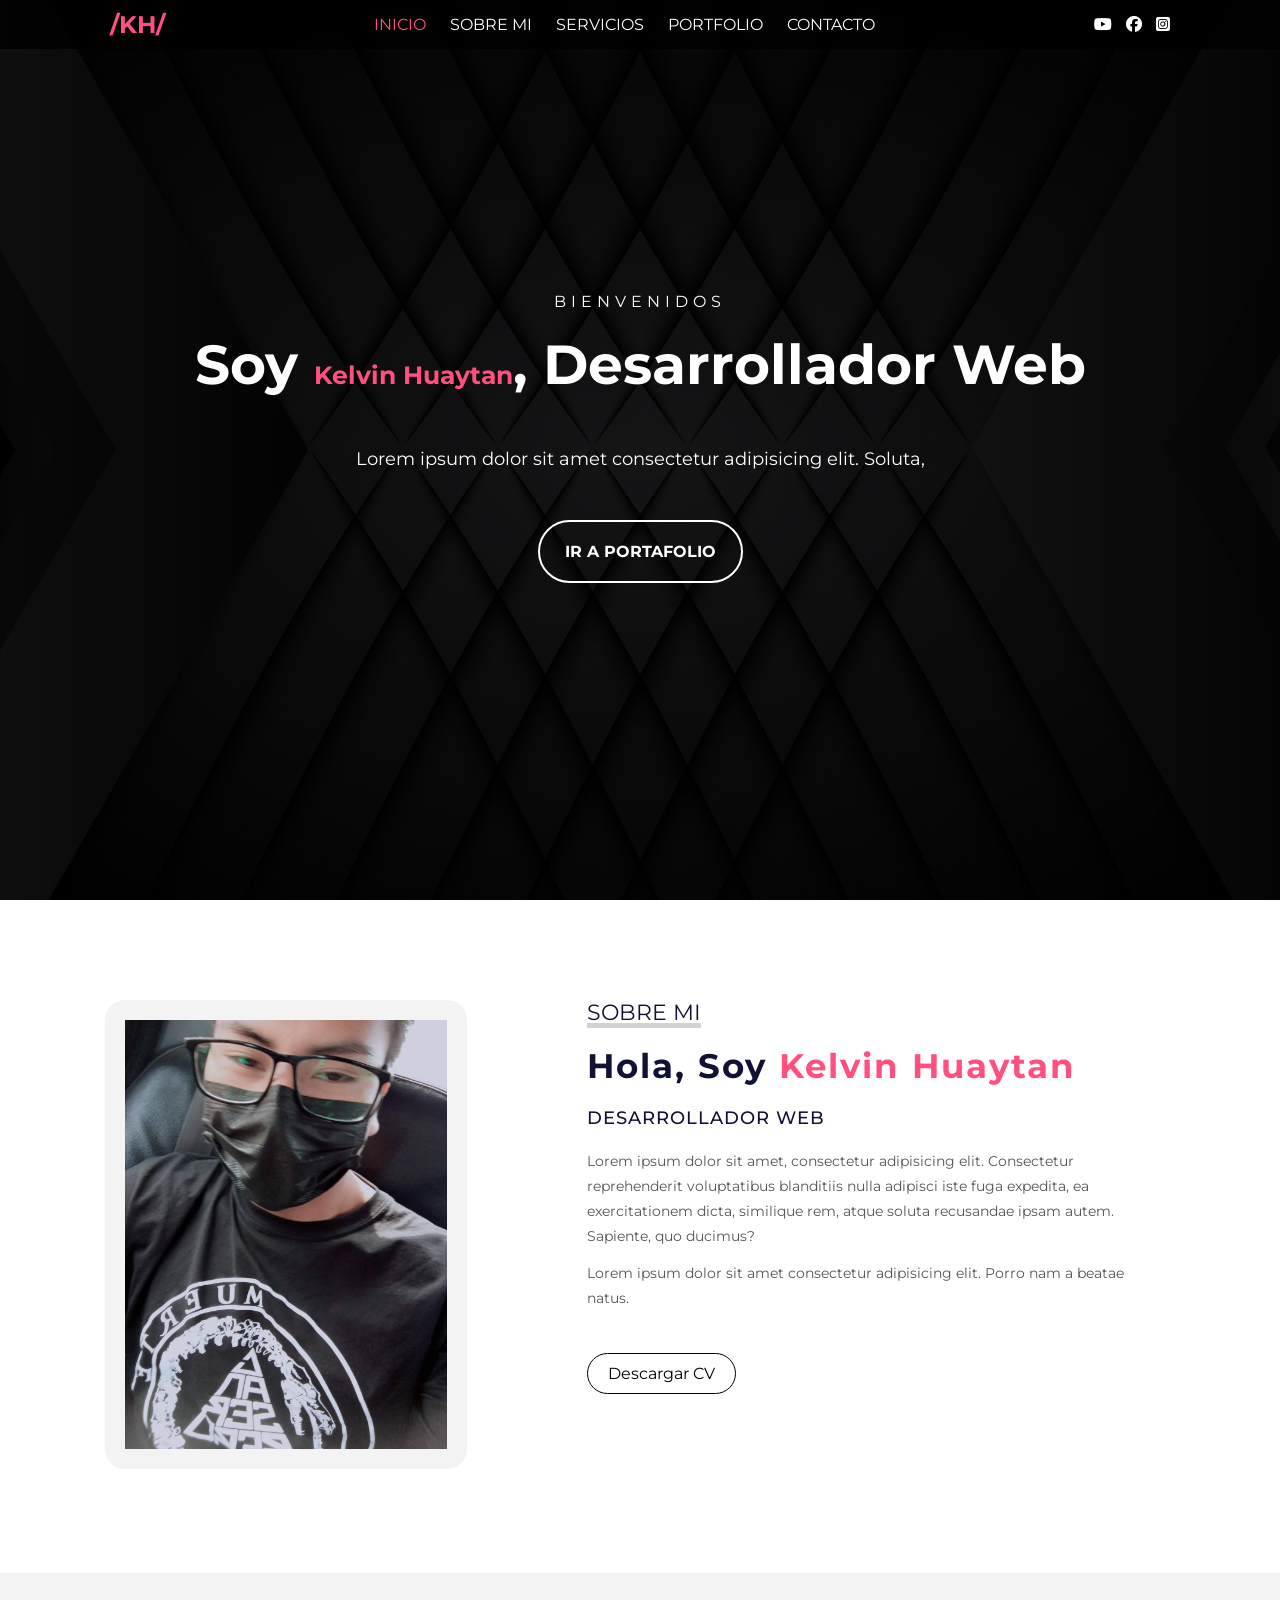
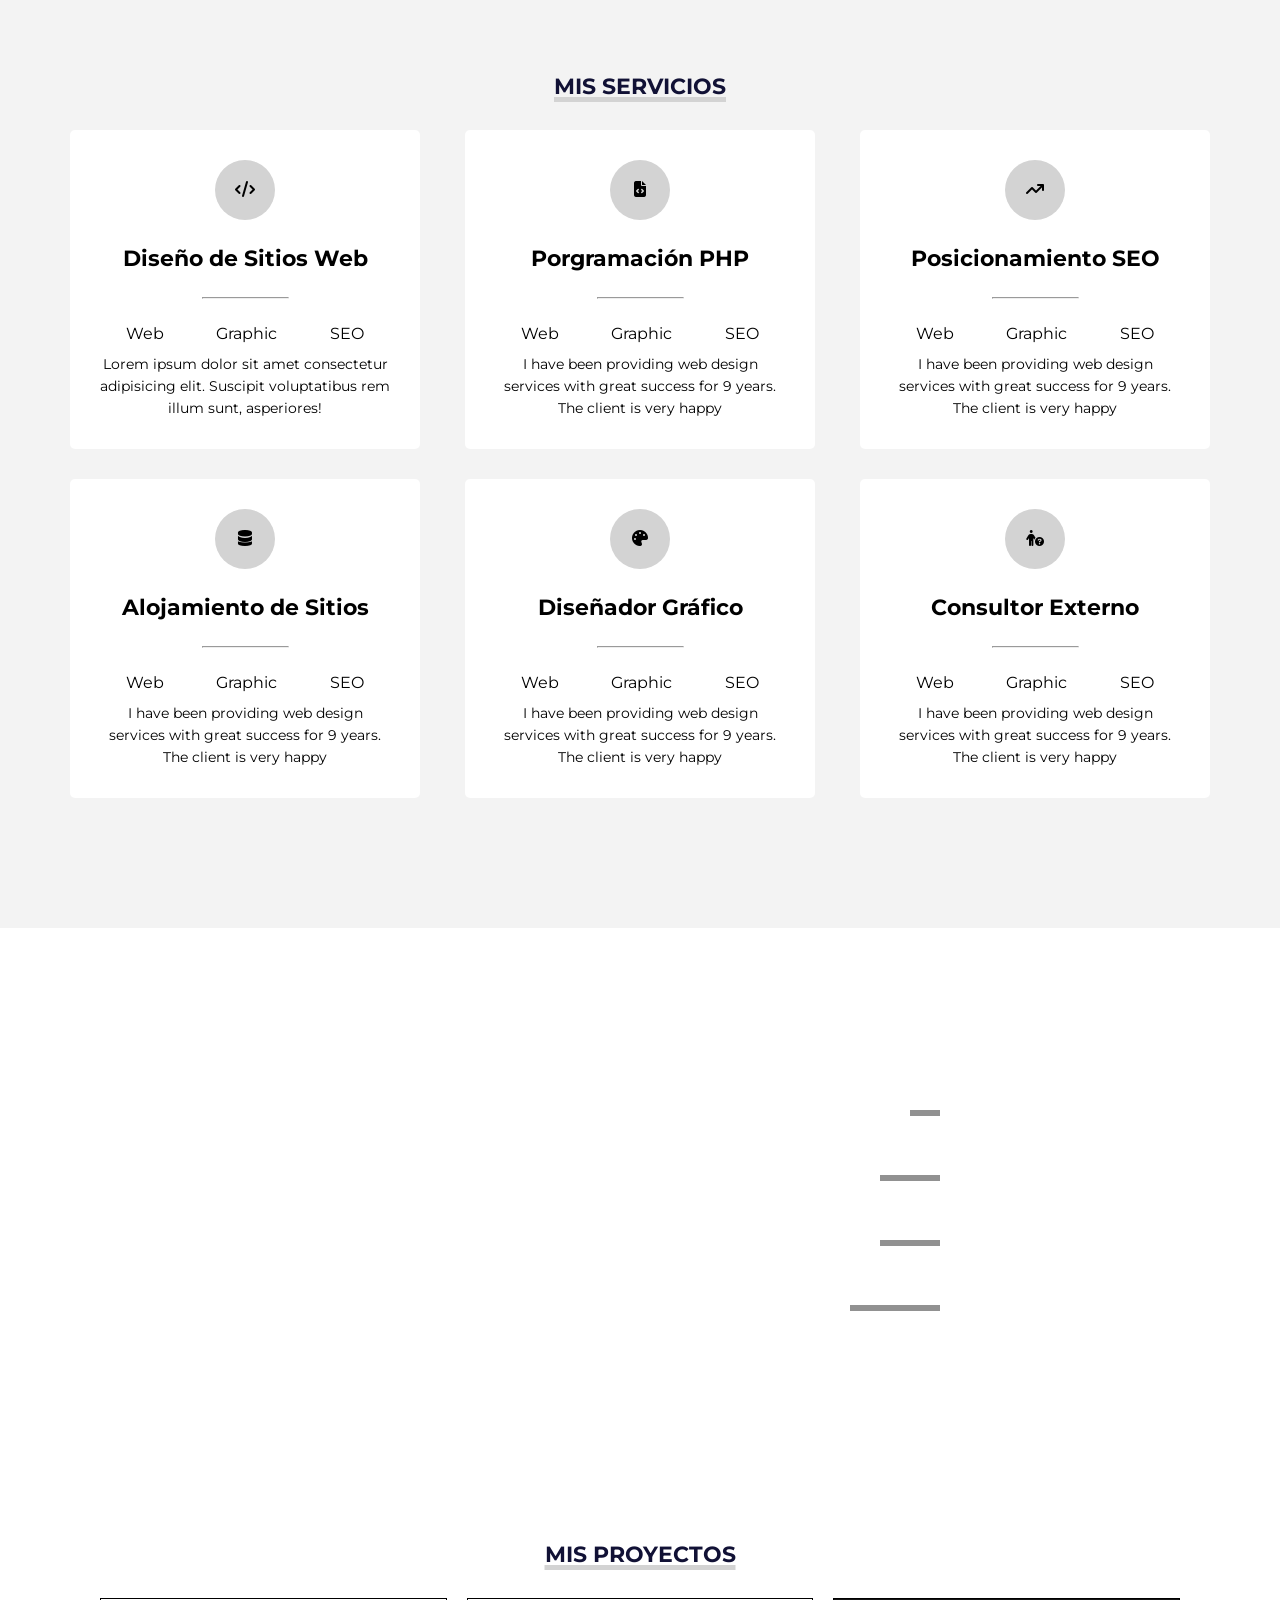
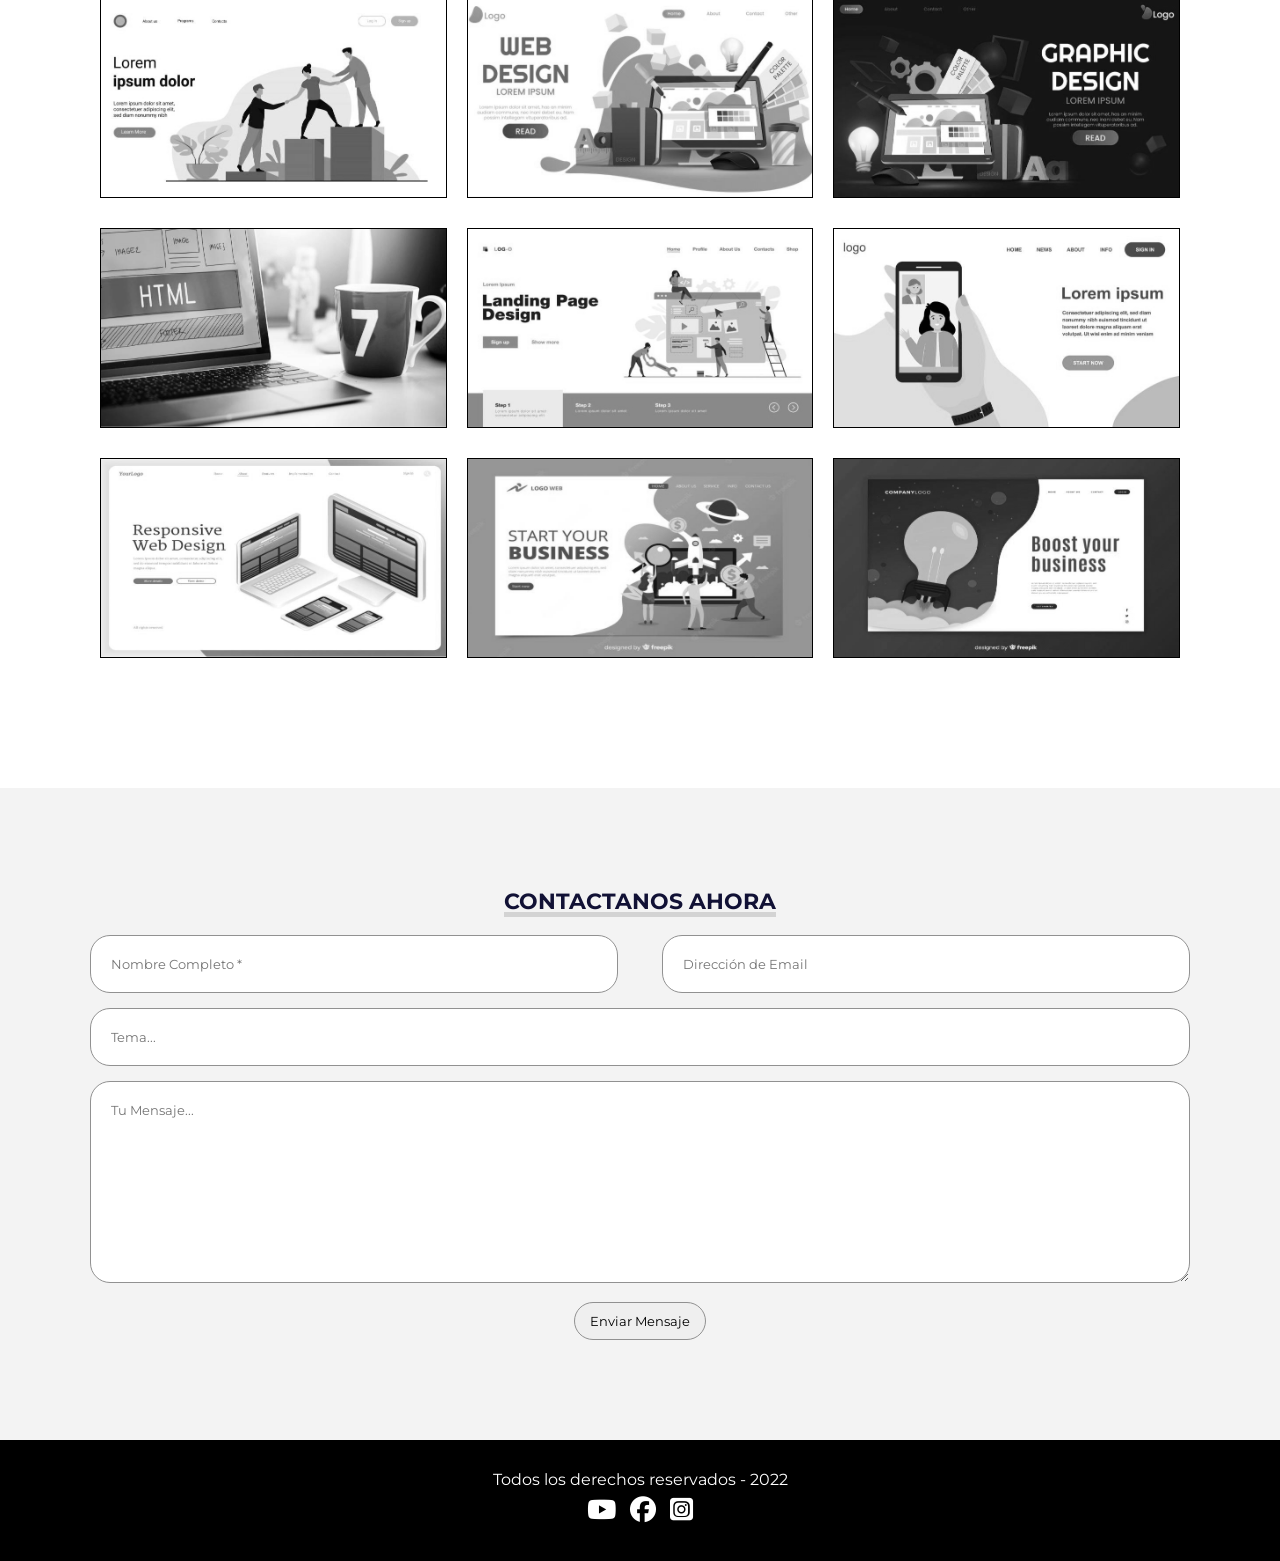
<file: index.html>
<!DOCTYPE html>
<html lang="es">

<head>
    <meta charset="UTF-8">
    <meta http-equiv="X-UA-Compatible" content="IE=edge">
    <meta name="viewport" content="width=device-width, initial-scale=1.0 user-scalable=no">
    <link rel="stylesheet" href="https://cdnjs.cloudflare.com/ajax/libs/font-awesome/6.1.1/css/all.min.css" integrity="sha512-KfkfwYDsLkIlwQp6LFnl8zNdLGxu9YAA1QvwINks4PhcElQSvqcyVLLD9aMhXd13uQjoXtEKNosOWaZqXgel0g==" crossorigin="anonymous" referrerpolicy="no-referrer"
    />
    <link rel="stylesheet" href="estilos.css"/>
    <title>KH Desarrollador Web</title>
</head>

<body>
    <!-- SECCION I N I C I O -->
    <section id="inicio">
        <div class="contenido">
            <header>
                <div class="contenido-header">
                    <h1>/KH/</h1>
                    <nav id="nav" class="">
                        <ul id="links">
                            <li><a href="#inicio" class="seleccionado" onclick="seleccionar(this)">INICIO</a></li>
                            <li><a href="#sobremi" onclick="seleccionar(this)">SOBRE MI</a></li>
                            <li><a href="#servicios" onclick="seleccionar(this)">SERVICIOS</a></li>
                            <li><a href="#portfolio" onclick="seleccionar(this)">PORTFOLIO</a></li>
                            <li><a href="#contacto" onclick="seleccionar(this)">CONTACTO</a></li>
                        </ul>
                    </nav>

                    <!-- Icono del menu responsive -->
                    <div id="icono-nav" onclick="responsiveMenu()">
                        <i class="fa-solid fa-bars"></i>
                    </div>


                    <div class="redes">
                        <a href="#"><i class="fa-brands fa-youtube"></i></a>
                        <a href="#"><i class="fa-brands fa-facebook"></i></a>
                        <a href="#"><i class="fa-brands fa-instagram-square"></i></a>
                    </div>
                </div>
            </header>
            <div class="presentacion">
                <p class="bienvenida">Bienvenidos</p>
                <h2>Soy <span>Kelvin Huaytan</span>, Desarrollador Web</h2>
                <p class="descripcion">Lorem ipsum dolor sit amet consectetur adipisicing elit. Soluta, </p>
                <a href="#portfolio">Ir a Portafolio</a>
            </div>
        </div>
    </section>

    <!-- SECCION S O B R E M I -->
    <section id="sobremi">
        <div class="contenedor-foto">
            <img src="img/foto.jpeg" alt="">
        </div>
        <div class="sobremi">
            <p class="titulo-seccion">Sobre Mi</p>
            <h2>Hola, Soy <span>Kelvin Huaytan</span> </h2>
            <h3>Desarrollador Web</h3>
            <p>Lorem ipsum dolor sit amet, consectetur adipisicing elit. Consectetur reprehenderit voluptatibus blanditiis nulla adipisci iste fuga expedita, ea exercitationem dicta, similique rem, atque soluta recusandae ipsam autem. Sapiente, quo ducimus?</p>
            <p>Lorem ipsum dolor sit amet consectetur adipisicing elit. Porro nam a beatae natus.</p>
            <a href="#">Descargar CV</a>
        </div>
    </section>

    <!-- SECCION S E R V I C I O S -->
    <section id="servicios">
        <h3 class="titulo-seccion">MIS SERVICIOS</h3>
        <div class="fila">
            <div class="servicio">
                <span class="icono"> <i class="fa-solid fa-code"></i></span>
                <h4>Diseño de Sitios Web</h4>
                <hr>
                <ul class="servicios-tag">
                    <li>Web</li>
                    <li>Graphic</li>
                    <li>SEO</li>
                </ul>
                <p>Lorem ipsum dolor sit amet consectetur adipisicing elit. Suscipit voluptatibus rem illum sunt, asperiores!</p>
            </div>
            <div class="servicio">
                <span class="icono"><i class="fa-solid fa-file-code"></i></span>
                <h4>Porgramación PHP</h4>
                <hr>
                <ul class="servicios-tag">
                    <li>Web</li>
                    <li>Graphic</li>
                    <li>SEO</li>
                </ul>
                <p>I have been providing web design services with great success for 9 years. The client is very happy</p>
            </div>
            <div class="servicio">
                <span class="icono"><i class="fa-solid fa-arrow-trend-up"></i></span>
                <h4>Posicionamiento SEO</h4>
                <hr>
                <ul class="servicios-tag">
                    <li>Web</li>
                    <li>Graphic</li>
                    <li>SEO</li>
                </ul>
                <p>I have been providing web design services with great success for 9 years. The client is very happy</p>
            </div>
        </div>
        <div class="fila">
            <div class="servicio">
                <span class="icono"><i class="fa-solid fa-database"></i></span>
                <h4>Alojamiento de Sitios</h4>
                <hr>
                <ul class="servicios-tag">
                    <li>Web</li>
                    <li>Graphic</li>
                    <li>SEO</li>
                </ul>
                <p>I have been providing web design services with great success for 9 years. The client is very happy</p>
            </div>
            <div class="servicio">
                <span class="icono"><i class="fa-solid fa-palette"></i></span>
                <h4>Diseñador Gráfico</h4>
                <hr>
                <ul class="servicios-tag">
                    <li>Web</li>
                    <li>Graphic</li>
                    <li>SEO</li>
                </ul>
                <p>I have been providing web design services with great success for 9 years. The client is very happy</p>
            </div>
            <div class="servicio">
                <span class="icono"><i class="fa-solid fa-person-circle-question"></i></span>
                <h4>Consultor Externo</h4>
                <hr>
                <ul class="servicios-tag">
                    <li>Web</li>
                    <li>Graphic</li>
                    <li>SEO</li>
                </ul>
                <p>I have been providing web design services with great success for 9 years. The client is very happy</p>
            </div>
        </div>
    </section>

    <!-- SECCION H A B I L I D A D E S -->
    <div class="contenedor-skills" id="skills">
        <h3>HABILIDADES </h3>
        <div class="skill">
            <div class="info">
                <p> <span class="lista"> </span>Html & Css</p>
                <span class="porcentaje">95%</span>
            </div>

            <div class="barra">
                <div class="" id="html"></div>
            </div>
        </div>
        <div class="skill">
            <div class="info">
                <p> <span class="lista"> </span>Javascript</p>
                <span class="porcentaje">90%</span>
            </div>

            <div class="barra">
                <div class="" id="js"></div>
            </div>
        </div>
        <div class="skill">
            <div class="info">
                <p> <span class="lista"> </span>Bases de Datos</p>
                <span class="porcentaje">90%</span>
            </div>

            <div class="barra">
                <div class="" id="bd"></div>
            </div>
        </div>
        <div class="skill">
            <div class="info">
                <p> <span class="lista"> </span>Photoshop</p>
                <span class="porcentaje">85%</span>
            </div>

            <div class="barra">
                <div class="" id="ps"></div>
            </div>
        </div>
    </div>

    <!-- SECCION PORTAFOLIO -->
    <section id="portfolio">
        <h3 class="titulo-seccion">Mis Proyectos</h3>
        <div class="fila">
            <div class="proyecto">
                <div class="overlay"></div>
                <img src="img/proyecto1.jpg" alt="">
                <div class="info">
                    <h4>Descripcion Proyecto</h4>
                    <p>Diseño Web</p>
                </div>
            </div>
            <div class="proyecto">
                <div class="overlay"></div>
                <img src="img/proyecto2.jpg" alt="">
                <div class="info">
                    <h4>Descripcion Proyecto</h4>
                    <p>Diseño Web</p>
                </div>
            </div>
            <div class="proyecto">
                <div class="overlay"></div>
                <img src="img/proyecto3.jpg" alt="">
                <div class="info">
                    <h4>Descripcion Proyecto</h4>
                    <p>Diseño Web</p>
                </div>
            </div>
        </div>
        <div class="fila">
            <div class="proyecto">
                <div class="overlay"></div>
                <img src="img/proyecto4.jpg" alt="">
                <div class="info">
                    <h4>Descripcion Proyecto</h4>
                    <p>Diseño Web</p>
                </div>
            </div>
            <div class="proyecto">
                <div class="overlay"></div>
                <img src="img/proyecto5.jpg" alt="">
                <div class="info">
                    <h4>Descripcion Proyecto</h4>
                    <p>Diseño Web</p>
                </div>
            </div>
            <div class="proyecto">
                <div class="overlay"></div>
                <img src="img/proyecto6.jpg" alt="">
                <div class="info">
                    <h4>Descripcion Proyecto</h4>
                    <p>Diseño Web</p>
                </div>
            </div>
        </div>
        <div class="fila">
            <div class="proyecto">
                <div class="overlay"></div>
                <img src="img/proyecto7.jpg" alt="">
                <div class="info">
                    <h4>Descripcion Proyecto</h4>
                    <p>Diseño Web</p>
                </div>
            </div>
            <div class="proyecto">
                <div class="overlay"></div>
                <img src="img/proyecto8.jpg" alt="">
                <div class="info">
                    <h4>Descripcion Proyecto</h4>
                    <p>Diseño Web</p>
                </div>
            </div>
            <div class="proyecto">
                <div class="overlay"></div>
                <img src="img/proyecto9.jpg" alt="">
                <div class="info">
                    <h4>Descripcion Proyecto</h4>
                    <p>Diseño Web</p>
                </div>
            </div>
        </div>
    </section>

    <!-- SECCTION C O N T A C T O -->
    <section id="contacto">
        <h3 class="titulo-seccion">Contactanos ahora</h3>
        <div class="contenedor-form">
            <form action="">
                <div class="fila mitad">
                    <input type="text" placeholder="Nombre Completo *" class="input-mitad">
                    <input type="email" placeholder="Dirección de Email" class="input-mitad">
                </div>
                <div class="fila">
                    <input type="text" placeholder="Tema..." class="input-full">
                </div>
                <div class="fila">
                    <textarea name="" id="" cols="30" rows="10" placeholder="Tu Mensaje..." class="input-full"></textarea>
                </div>

                <input type="submit" value="Enviar Mensaje" class="btn-enviar">
            </form>
        </div>
    </section>

    <!-- SECCION FOOTER -->
    <footer>
        <p>Todos los derechos reservados - 2022</p>
        <div class="redes">
            <a href="#"><i class="fa-brands fa-youtube"></i></a>
            <a href="#"><i class="fa-brands fa-facebook"></i></a>
            <a href="#"><i class="fa-brands fa-instagram-square"></i></a>
        </div>

    </footer>

    <script src="script.js"></script>
</body>

</html>
</file>
<file: estilos.css>
@import url('https://fonts.googleapis.com/css2?family=Montserrat:wght@200;300;400;500;600&display=swap');
        * {
            margin: 0;
            padding: 0;
            box-sizing: border-box;
            font-family: 'Montserrat';
        }
        
        html {
            scroll-behavior: smooth;
        }
        /* *********************/
        /* seccion I N I C I O */
        /* *********************/
        
        #inicio {
            background: linear-gradient( rgba(0, 0, 0, .7), rgba(0, 0, 0, .7)), url("img/fondo1.jpg");
            background-size: cover;
            background-position: center center;
            height: 100vh;
        }
        
        #inicio .contenido header {
            background-color: rgba(0, 0, 0, .8);
            position: fixed;
            width: 100%;
            z-index: 100;
            top: 0;
        }
        
        #inicio .contenido header .contenido-header {
            max-width: 1100px;
            margin: auto;
            display: flex;
            justify-content: space-between;
            align-items: center;
            padding: 10px 20px;
        }
        
        #inicio .contenido header .contenido-header h1 {
            text-align: center;
            color: #ff5080;
        }
        
        #inicio .contenido header .contenido-header nav ul {
            list-style: none;
            display: flex;
            align-items: center;
        }
        
        #inicio .contenido header .contenido-header nav ul li a {
            text-decoration: none;
            color: #fff;
            margin: 0 12px;
            font-weight: 400;
            transition: .5s;
        }
        
        #inicio .contenido header .contenido-header nav ul li a:hover {
            color: #ff5080;
        }
        
        #inicio .contenido header .contenido-header .redes a {
            text-decoration: none;
            color: #fff;
            display: inline-block;
            margin-left: 10px;
            transition: .5s;
        }
        
        #inicio .contenido header .contenido-header .redes a:hover {
            color: #ff5080;
        }
        
        #inicio .contenido header .contenido-header .seleccionado {
            color: #ff5080;
        }
        
        #inicio .contenido .presentacion {
            max-width: 1100px;
            height: 100vh;
            margin: auto;
            color: #fff;
            display: flex;
            flex-direction: column;
            align-items: center;
            justify-content: center;
        }
        
        #inicio .contenido .presentacion .bienvenida {
            font-size: 16px;
            margin-bottom: 20px;
            text-transform: uppercase;
            letter-spacing: 5px;
        }
        
        #inicio .contenido .presentacion h2 {
            font-size: 55px;
            margin-bottom: 25px;
            text-align: center;
        }
        
        #inicio .contenido .presentacion h2 span {
            font-size: 25px;
            color: #ff5080;
        }
        
        #inicio .contenido .presentacion .descripcion {
            max-width: 700px;
            margin: 25px auto;
            font-size: 18px;
            text-align: center;
        }
        
        #inicio .contenido .presentacion a {
            text-decoration: none;
            display: inline-block;
            margin: 25px;
            padding: 20px 25px;
            border: 2px solid #fff;
            border-radius: 50px;
            color: #fff;
            font-weight: bold;
            text-transform: uppercase;
            transition: .5s;
        }
        
        #inicio .contenido .presentacion a:hover {
            background-color: #ff5080;
        }
        
        #icono-nav {
            color: #fff;
            display: none;
        }
        /* *********************/
        /* seccion S O B R E  M I */
        /* *********************/
        
        #sobremi {
            max-width: 1100px;
            margin: auto;
            padding: 100px 15px;
            color: #111135;
            display: flex;
        }
        
        #sobremi .contenedor-foto {
            max-width: 400px;
            margin-right: 80px;
        }
        
        #sobremi .contenedor-foto img {
            padding: 20px;
            width: 100%;
            border-radius: 20px;
            background-color: #f3f3f3;
        }
        
        #sobremi .sobremi {
            margin: 0 40px;
        }
        
        #sobremi .sobremi .titulo-seccion {
            font-size: 22px;
            text-transform: uppercase;
            color: #111135;
            text-decoration: underline;
            text-decoration-color: #d3d3d3;
            text-decoration-thickness: 5px;
        }
        
        #sobremi .sobremi h2 {
            font-size: 34px;
            font-weight: bold;
            margin: 20px 0;
            letter-spacing: 2px;
        }
        
        #sobremi .sobremi h2 span {
            color: #ff5080;
        }
        
        #sobremi .sobremi h3 {
            font-size: 18px;
            font-weight: 500;
            text-transform: uppercase;
            margin-bottom: 20px;
            letter-spacing: 1px;
        }
        
        #sobremi .sobremi p {
            font-size: 14px;
            line-height: 25px;
            color: #565656;
            margin-bottom: 12px;
        }
        
        #sobremi .sobremi a {
            display: inline-block;
            text-decoration: none;
            color: #000;
            border-radius: 30px;
            border: 1px solid #000;
            padding: 10px 20px;
            margin-top: 30px;
            transition: .5s;
        }
        
        #sobremi .sobremi a:hover {
            background-color: #ff5080;
            color: #fff;
        }
        /* *********************/
        /* seccion S E R V I C I O S */
        /* *********************/
        
        #servicios {
            padding: 100px 15px;
            text-align: center;
            background-color: #f3f3f3;
        }
        
        #servicios .titulo-seccion {
            text-align: center;
            font-size: 22px;
            text-transform: uppercase;
            color: #111135;
            text-decoration: underline;
            text-decoration-color: #d3d3d3;
            text-decoration-thickness: 5px;
        }
        
        #servicios .fila {
            display: flex;
            justify-content: space-between;
            max-width: 1150px;
            margin: 30px auto;
        }
        
        #servicios .fila .servicio {
            max-width: 350px;
            background-color: #fff;
            padding: 30px;
            margin: 0 5px;
            border-radius: 5px;
            transition: .5s;
        }
        
        #servicios .fila .servicio:hover {
            box-shadow: 5px 5px 10px #565656, -5px -5px 10px #8a8a8a;
        }
        #servicios .fila .servicio h4 {
            font-size: 22px;
            margin-bottom: 25px;
        }
        #servicios .fila .servicio .icono {
            display: inline-block;
            width: 60px;
            height: 60px;
            border-radius: 50%;
            background-color: #d3d3d3;
            padding: 20px;
            margin-bottom: 25px;
        }
        
        #servicios .fila .servicio hr {
            width: 30%;
            margin: auto;
            color: #000;
            margin-bottom: 25px;
        }
        
        #servicios .fila .servicio ul {
            list-style: none;
            display: flex;
            justify-content: space-around;
            margin-bottom: 10px;
        }
        
        #servicios .fila .servicio p {
            font-size: 14px;
            line-height: 22px;
        }
        /* *********************/
        /* seccion S K I L L S */
        /* *********************/
        
        .contenedor-skills {
            background: linear-gradient( #eb5a5acc, rgba(33, 16, 16, 0.8)), url("img/fondo2.jpg");
            background-attachment: fixed;
            background-repeat: no-repeat;
            background-size: cover;
            color: #fff;
            background-position: center center;
            padding: 100px 0;
            text-align: center;
        }
        
        .contenedor-skills .skill {
            max-width: 600px;
            margin: 30px auto;
        }
        
        .contenedor-skills .skill .info {
            display: flex;
            justify-content: space-between;
        }
        
        .contenedor-skills .skill .lista {
            display: inline-block;
            margin-right: 20px;
            height: 10px;
            width: 10px;
            background-color: #fff;
        }
        
        .contenedor-skills .skill .barra {
            background-color: #919191;
            width: 100%;
            height: 6px;
            margin: 10px 0px;
        }
        
        .contenedor-skills .skill .barra .barra-progreso1 {
            background-color: #fff;
            width: 95%;
            height: 6px;
            animation: progreso1 2s forwards;
        }
        
        .contenedor-skills .skill .barra .barra-progreso2 {
            background-color: #fff;
            width: 90%;
            height: 6px;
            animation: progreso2 2s forwards;
        }
        
        .contenedor-skills .skill .barra .barra-progreso3 {
            background-color: #fff;
            width: 90%;
            height: 6px;
            animation: progreso3 2s forwards;
        }
        
        .contenedor-skills .skill .barra .barra-progreso4 {
            background-color: #fff;
            width: 85%;
            height: 6px;
            animation: progreso4 2s forwards;
        }
        
        @keyframes progreso1 {
            0% {
                width: 0;
            }
            100% {
                width: 95%;
            }
        }
        
        @keyframes progreso2 {
            0% {
                width: 0;
            }
            100% {
                width: 90%;
            }
        }
        
        @keyframes progreso3 {
            0% {
                width: 0;
            }
            100% {
                width: 90%;
            }
        }
        
        @keyframes progreso4 {
            0% {
                width: 0;
            }
            100% {
                width: 85%;
            }
        }
        /* *********************/
        /* seccion P O R T F O L I O */
        /* *********************/
        
        #portfolio {
            max-width: 1100px;
            padding: 100px 0;
            margin: auto;
        }
        
        #portfolio .titulo-seccion {
            text-align: center;
            font-size: 22px;
            text-transform: uppercase;
            color: #111135;
            text-decoration: underline;
            text-decoration-color: #d3d3d3;
            text-decoration-thickness: 5px;
        }
        
        #portfolio .fila {
            display: flex;
            justify-content: space-between;
            margin: 30px 0;
        }
        
        #portfolio .fila .proyecto {
            max-width: 450px;
            border: 1px solid #000;
            margin: 0 10px;
            position: relative;
            overflow: hidden;
        }
        
        #portfolio .fila .proyecto img {
            width: 100%;
            height: 100%;
            ;
            filter: grayscale(1);
            object-fit: cover;
            transition: .5s;
        }
        
        #portfolio .fila .proyecto:hover img {
            filter: grayscale(0);
        }
        
        #portfolio .fila .proyecto .info {
            position: absolute;
            left: 0px;
            background-color: rgba(0, 0, 0, 0.8);
            color: #ff5080;
            width: 100%;
            padding: 10px;
            opacity: 0;
            bottom: -40px;
            transition: .5s;
        }
        
        #portfolio .fila .proyecto:hover .info {
            opacity: 1;
            bottom: 0;
        }
        /* *********************/
        /* seccion C O N T A C T O */
        /* *********************/
        
        #contacto {
            padding: 100px 15px;
            background-color: #f3f3f3;
        }
        
        #contacto .titulo-seccion {
            margin-bottom: 20px;
        }
        
        #contacto .contenedor-form {
            max-width: 1100px;
            margin: auto;
        }
        
        #contacto .contenedor-form .fila {
            margin-bottom: 15px;
        }
        
        #contacto .contenedor-form .mitad {
            display: flex;
            justify-content: space-between;
        }
        
        #contacto .contenedor-form input,
        #contacto .contenedor-form textarea {
            padding: 20px;
            border-radius: 20px;
            border: none;
            border: 1px solid #919191;
        }
        
        #contacto .contenedor-form .mitad input {
            width: 48%;
        }
        
        #contacto .contenedor-form .input-full {
            width: 100%;
        }
        
        #contacto .titulo-seccion {
            text-align: center;
            font-size: 22px;
            text-transform: uppercase;
            color: #111135;
            text-decoration: underline;
            text-decoration-color: #d3d3d3;
            text-decoration-thickness: 5px;
        }
        
        #contacto .btn-enviar {
            display: block;
            margin: auto;
            cursor: pointer;
            transition: .5s;
            padding: 10px 15px !important;
        }
        
        #contacto .btn-enviar:hover {
            background-color: #ff5080;
            color: #fff;
        }
        /* *********************/
        /* seccion F O O T E R */
        /* *********************/
        
        footer {
            background-color: #000;
            color: #fff;
            text-align: center;
            padding: 30px 0;
        }
        
        footer a {
            text-decoration: none;
            color: #fff;
            display: inline-block;
            margin: 5px;
            font-size: 26px;
        }
        /* *********************/
        /* seccion R E S P O N S I V E */
        /* *********************/
        
        @media screen and (max-width: 800px) {
            .redes {
                display: none;
            }
            nav {
                display: none;
            }
            nav.responsive {
                display: block;
                background-color: rgba(0, 0, 0, .8);
                width: 100%;
                position: absolute;
                top: 48px;
                left: 0;
                padding: 10px 0;
            }
            nav.responsive ul {
                display: block !important;
                text-align: center;
            }
            nav.responsive ul li {
                margin: 5px 0;
            }
            #icono-nav {
                display: block;
            }
            #inicio .contenido .presentacion h2 {
                font-size: 40px;
            }
            /* seccion SOBRE MI */
            #sobremi {
                padding: 50px 0;
                display: block;
            }
            #sobremi .contenedor-foto {
                max-width: 200px;
                margin: auto;
            }
            #sobremi .contenedor-foto img {
                padding: 8px;
            }
            #sobremi .sobremi .titulo-seccion {
                text-align: center;
            }
            #sobremi .sobremi h2 {
                font-size: 25px;
                text-align: center;
            }
            /* seccion MIS SERVICIOS */
            #servicios {
                padding: 50px 15px;
            }
            #servicios .fila {
                display: block;
            }
            #servicios .fila .servicio {
                margin: 10px auto;
            }
            /* seccion HABLIDADES MI */
            .contenedor-skills {
                padding: 50px 20px;
            }
            /* seccion PORTFOLIO */
            #portfolio {
                padding: 50px 0;
            }
            #portfolio .fila {
                display: block;
            }
            #portfolio .fila .proyecto {
                margin: 10px auto;
            }
            /* seccion CONTACTO */
            #contacto {
                padding: 50px 15px;
            }
            #contacto .contenedor-form .mitad {
                margin-bottom: 15px;
                display: block;
            }
            #contacto .contenedor-form .mitad input {
                width: 100%;
                margin-bottom: 15px;
            }
        }
</file>
